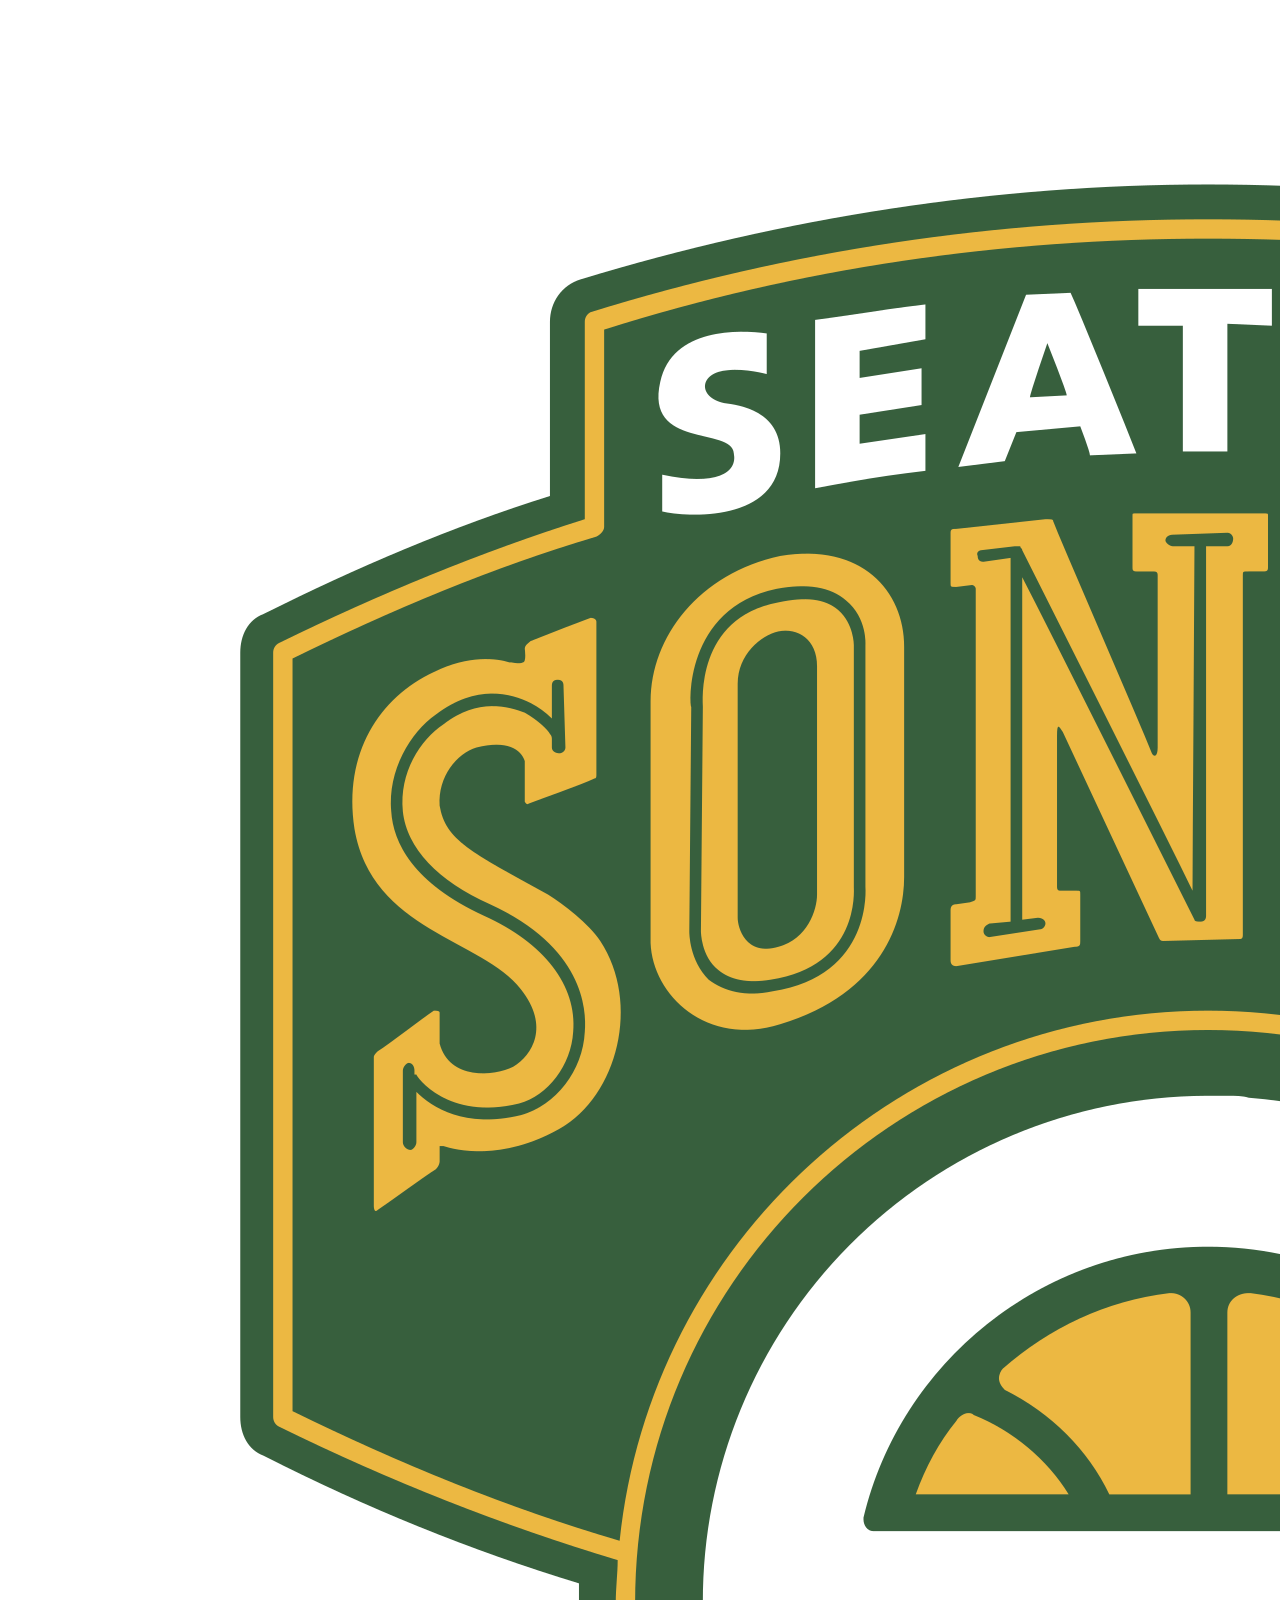
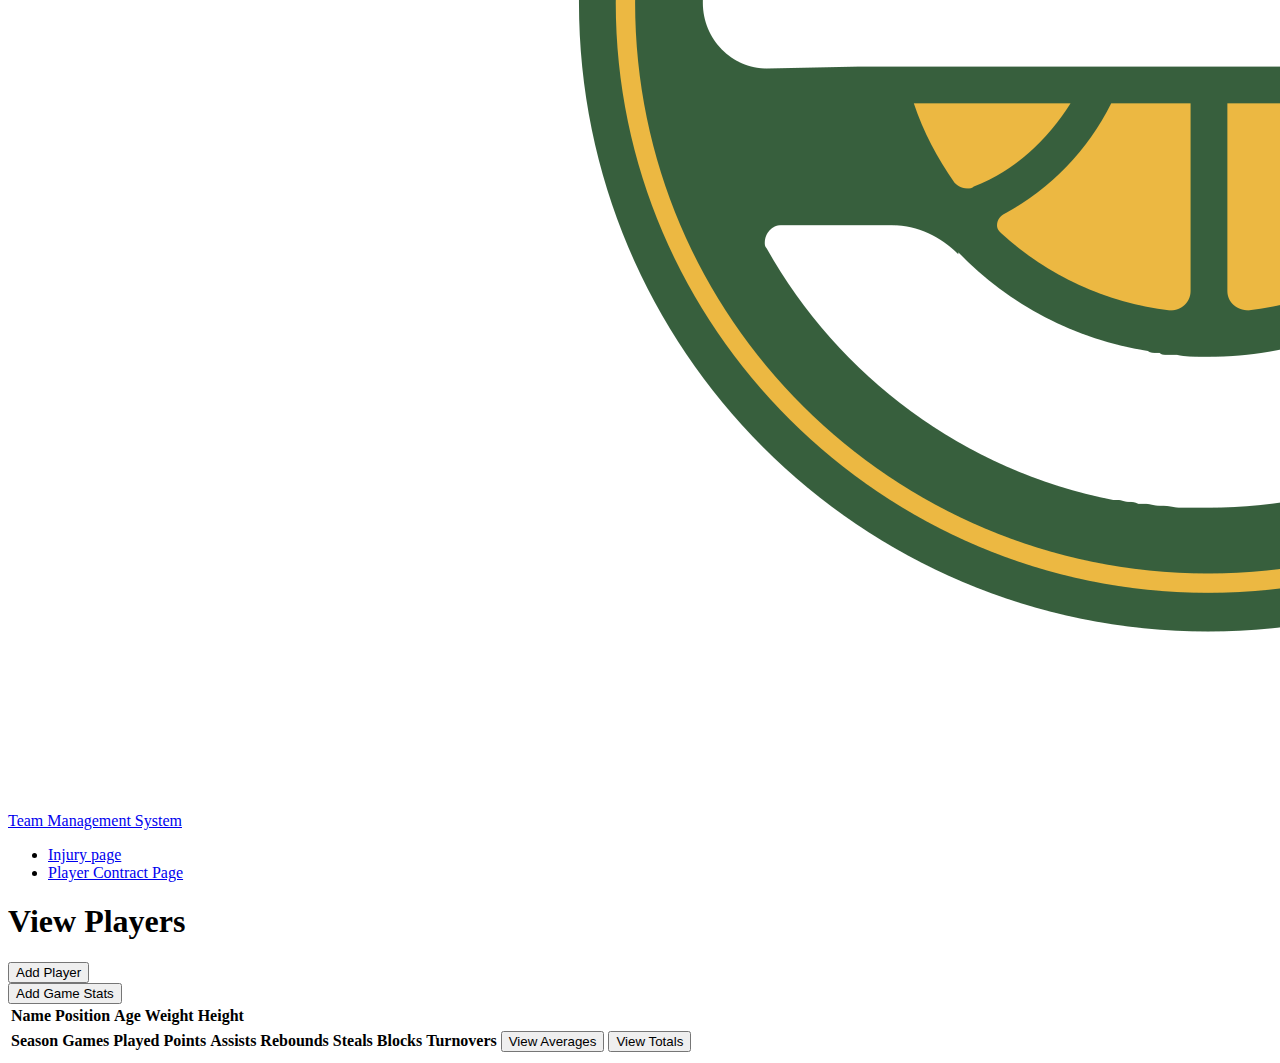
<file: SimpleWebsiteAndAPI/index.html>
﻿<!DOCTYPE html>
<html>
<head>
    <meta charset="utf-8" />
    <title>Players Page</title>
    <link rel="import" href="includes/head.html">
</head>
<body>
    <header>

        <nav class="navbar navbar-inverse">
            <a href="#" class="navbar-brand"><img class="logo" src="images/logo.png" alt="Alternate Text" /></a>
            <div class="navbar-header">
                <a class="navbar-brand" href="index.html">Team Management System</a>
            </div>
            <ul class="nav navbar-nav">
                <li><a href="injuries.html">Injury page</a></li>
                <li><a href="contract.html">Player Contract Page</a></li>
            </ul>

        </nav>

    </header>
    <h1>View Players</h1>
    <div class="container">

    </div>
    <div class="container">
        <div class="row">
            <div class="col-lg-6">
                <div id="add-player">
                    <button id="add-player-button" class="btn">Add Player</button>
                    <button id="hide-add-player-button" class="btn" style="display:none;">Hide</button>
                    <form id="add-player-form" style="display:none;">
                        <div class="form-row">
                            <div class="form-group col-md-8">
                                <label>Name</label>
                                <input class="form-control" type="text" id="player-name" placeholder="John Smith" />
                            </div>
                            <div class="form-group col-md-4">
                                <label>Position</label>
                                <select class="form-control" id="player-position">
                                    <option>Guard</option>
                                    <option>Forward</option>
                                    <option>Center</option>
                                </select>
                            </div>
                        </div>

                        <div class="form-group col-md-8">
                            <label>Date of Birth</label>
                            <input class="form-control" type="date" id="player-dob">
                        </div>

                        <div class="form-row">
                            <div class="form-group col-md-6">
                                <label>Height (inches)</label>
                                <input class="form-control" type="number" id="player-height">
                            </div>
                            <div class="form-group col-md-6">
                                <label>Weight (pounds)</label>
                                <input class="form-control" type="number" id="player-weight">
                            </div>
                        </div>

                        <div class="form-group col-md-6">
                            <button id="submit-player-button" type="button" class="btn">Submit Player</button>
                        </div>
                    </form>
                </div>
            </div>
            <div class="col-lg-6">
                <div id="add-stats">
                    <button id="add-game-stats-button" class="btn">Add Game Stats</button>
                    <button id="hide-game-stats-button" class="btn" style="display:none;">Hide</button>
                    <form id="add-game-stats-form" style="display:none;">
                        <div class="form-group col-md-6">
                            <label>Select Player</label>
                            <select class="form-control" id="player-select">
                                <option>Select</option>
                            </select>
                        </div>
                        <div class="form-group col-md-6">
                            <label>Year</label>
                            <input class="form-control" type="text" id="stats-year-input">
                        </div>
                        <div class="form-group col-md-4">
                            <label>Points</label>
                            <input class="form-control" type="text" id="stats-points-input">
                        </div>
                        <div class="form-group col-md-4">
                            <label>Rebounds</label>
                            <input class="form-control" type="text" id="stats-rebounds-input">
                        </div>
                        <div class="form-group col-md-4">
                            <label>Assists</label>
                            <input class="form-control" type="text" id="stats-assists-input">
                        </div>
                        <div class="form-group col-md-4">
                            <label>Steals</label>
                            <input class="form-control" type="text" id="stats-steals-input">
                        </div>
                        <div class="form-group col-md-4">
                            <label>Blocks</label>
                            <input class="form-control" type="text" id="stats-blocks-input">
                        </div>
                        <div class="form-group col-md-4">
                            <label>Turnovers</label>
                            <input class="form-control" type="text" id="stats-turnovers-input">
                        </div>
                        <div class="form-group col-md-6">
                            <button id="submit-game-stats-button" type="button" class="btn">Submit Game Stats</button>
                        </div>
                        <div class="form-row" id="formError">
                            <div class="alert alert-danger">
                                <strong>Danger!</strong> You must submit valid player information!
                            </div>
                        </div>
                    </form>
                </div>
            </div>
        </div>
        <div class="row">
            <div class="col-lg-6">

                <table id="player-table" class="table">
                    <thead class="thead-dark">
                        <tr>
                            <th>Name</th>
                            <th>Position</th>
                            <th>Age</th>
                            <th>Weight</th>
                            <th>Height</th>
                        </tr>
                    </thead>
                    <tbody id="bodyAllPlayers"></tbody>
                </table>
            </div>
            <div class="col-lg-6 stats">
                <table id="stats-table" class="table">
                    <thead class="thead-dark">
                        <tr id="stats-head">
                            <th>Season</th>
                            <th>Games Played</th>
                            <th>Points</th>
                            <th>Assists</th>
                            <th>Rebounds</th>
                            <th>Steals</th>
                            <th>Blocks</th>
                            <th>Turnovers</th>
                            <th><button class="averages-button btn">View Averages</button></th>
                            <th><button class="totals-button btn">View Totals</button></th>
                        </tr>
                    </thead>
                    <tbody id="bodyStats"></tbody>
                </table>
            </div>
        </div>
    </div>
    <script>
        //load players into main table
        function getAllPlayers() {
            service("getAllPlayers", "{}", function (data) {
                var d = "";
                $.each(data, function (index, value) {

                    var regEx = /\d+/g;
                    var dob = new Date(parseInt(value.dob.match(regEx)));
                    var today = new Date();
                    var diff = today - dob;
                    var age = parseInt((diff / 1000 / 60 / 60 / 24) / 365);

                    d += '<tr id=player' + value.playerID + '><td>' + value.name + '</td>';
                    d += '<td>' + value.position + '</td>';
                    d += '<td>' + age + '</td>';
                    d += '<td>' + value.weight + '</td>';
                    d += '<td>' + value.height + '</td>';
                    d += '<td><button class="stats-button btn" onclick=getPlayerStats(' + value.playerID + ')>View Stats</button></td>';
                    d += '<td><button class="remove-button btn" onclick=removePlayer(\'' + value.name.split(' ')[0] + '\',\'' + value.name.split(' ')[1] + '\',' + value.playerID + ')>Remove Player</button></td>';
                    d += '</tr>';

                });
                $("#bodyAllPlayers").html(d);

            }, function () { console.log("fail") });


        }
        //get stats of a single player
        function getPlayerStats(id) {
            console.log('hey' + id);

            service("getPlayerStats", "{id: " + id + "}", function (data) {

                var d = "";
                $.each(data, function (index, value) {

                    d += '<tr>';
                    d += '<td> ' + value.season + '</td >';
                    d += '<td> ' + value.gamesPlayed + '</td >';
                    d += '<td> ' + value.points + '</td >';
                    d += '<td> ' + value.assists + '</td >';
                    d += '<td> ' + value.rebounds + '</td >';
                    d += '<td> ' + value.steals + '</td >';
                    d += '<td> ' + value.blocks + '</td >';
                    d += '<td> ' + value.turnovers + '</td >';

                    d += '</tr > ';


                });
                $("#bodyStats").html(d);
                $(".stats").css("display", "inline-block");
                $(".totals-button").css("display", "none");
                $(".averages-button").css("display", "inline");
                $(".averages-button").attr('onclick', 'getPlayerAverages(' + id + ')');

            }, function () { console.log("fail") });
        }
        //get stat averages of a single player
        function getPlayerAverages(id) {
            service("getPlayerAverages", "{id: " + id + "}", function (data) {

                var d = "";
                $.each(data, function (index, value) {

                    d += '<tr>';
                    d += '<td> ' + value.season + '</td >';
                    d += '<td> ' + value.gamesPlayed + '</td >';
                    d += '<td> ' + value.points.toFixed(2) + '</td >';
                    d += '<td> ' + value.assists.toFixed(2) + '</td >';
                    d += '<td> ' + value.rebounds.toFixed(2) + '</td >';
                    d += '<td> ' + value.steals.toFixed(2) + '</td >';
                    d += '<td> ' + value.blocks.toFixed(2) + '</td >';
                    d += '<td> ' + value.turnovers.toFixed(2) + '</td >';
                    d += '</tr> ';


                });
                $("#bodyStats").html(d);
                $(".stats").css("display", "inline-block");
                $(".averages-button").css("display", "none");
                $(".totals-button").css("display", "inline");
                $(".totals-button").attr('onclick', 'getPlayerStats(' + id + ')');

            }, function () { console.log("fail") });
        }

        //remove a player
        function removePlayer(first, last, id) {
            if (confirm("Deleting player: " + first + " " + last)) {
                service("deletePlayer", "{id: " + id + "}", function (data) {
                    getAllPlayers();
                }), function () { console.log("failed to delete player") };
            }
        }
        //appear and hide mechanism for add player form
        $("#add-player-button").click(function () {
            $("#hide-add-player-button").css("display", "block");
            $(this).css("display", "none");
            $("#add-player-form").css("display", "block");
        });
        $("#hide-add-player-button").click(function () {
            $("#add-player-button").css("display", "block");
            $(this).css("display", "none");
            $("#add-player-form").css("display", "none");
        });

        //appear and hide mechanism for add game stats form
        $("#add-game-stats-button").click(function () {
            $("#hide-game-stats-button").css("display", "block");
            $(this).css("display", "none");
            $("#add-game-stats-form").css("display", "block");
        });
        $("#hide-game-stats-button").click(function () {
            $("#add-game-stats-button").css("display", "block");
            $(this).css("display", "none");
            $("#add-game-stats-form").css("display", "none");
        });

        //submit a player
        $("#submit-player-button").click(function () {
            //Player name
            var name = $("form #player-name").val();
            console.log(name);
            //if name field is empty
            if (name.length == 0) alert("Please enter the name of the player");

            //Player position
            var position = $("form #player-position").val();

            //Player dob
            var dob = $("form #player-dob").val();

            //Player height
            var height = $("form #player-height").val();
            //if height is negative
            if (height < 0) alert("Please enter a valid height");

            //Player weight
            var weight = $("form #player-weight").val();
            if (weight < 0) alert("Please enter a valid weight");

            service("addPlayer", "{name: '" + name + "', position: '" + position + "', dob: '" + dob + "', height: " + height + ", weight: " + weight + "}",
                function (data) {
                    console.log("Player successfully added");
                    getAllPlayers();
                    $("#hide-add-player-button").trigger("click");
                }, function () {
                    console.log("failed to add player");
                }
            );

        });

        $("#submit-game-stats-button").click(function () {
            var flag = true;

            var name = $("#player-select").val();
            if (name == "Select") flag = false;
            var season = $("#stats-year-input").val();
            if (season == "") flag = false;
            var points = $("#stats-points-input").val();
            if (points == "") points = "0";
            var assists = $("#stats-assists-input").val();
            if (assists == "") assists = "0";
            var rebounds = $("#stats-rebounds-input").val();
            if (rebounds == "") rebounds = "0";
            var steals = $("#stats-steals-input").val();
            if (steals == "") steals = "0";
            var blocks = $("#stats-blocks-input").val();
            if (blocks == "") blocks = "0";
            var turnovers = $("#stats-turnovers-input").val();
            if (turnovers == "") turnovers = "0";

            if (flag) {
                hideError();
                service("addGameStats", "{name: '" + name + "', year: " + season + ", points: " + points + ", assists: " + assists + ", rebounds: " + rebounds + ", steals: " + steals + ", blocks: " + blocks + ", turnovers: " + turnovers + "}",
                    function (data) {
                        console.log("Game successfully added");
                        getAllPlayers();
                        $("#hide-game-stats-button").trigger("click");
                    }, function () {
                        console.log("failed to add game");
                    }
                );
            } else {
                displayError();
            }
        });

        function displayError() {
            $("#formError").css("display", "block");
        }

        function hideError() {
            $("#formError").css("display", "none");
        }

        //add player names to player select in add game stats
        function addPlayerNames(element) {
            service("getAllPlayers", "{}",
                function (data) {
                    console.log(data);
                    var d = '';
                    $.each(data, function (index, value) {

                        d += '<option id="' + value.playerId + '">' + value.name + '</option>';
                    });
                    $(element).append(d);
                }, function () {

                }
            );
        }

        addPlayerNames("#player-select");
        getAllPlayers();
        hideError();

    </script>
</body>
</html>
</file>
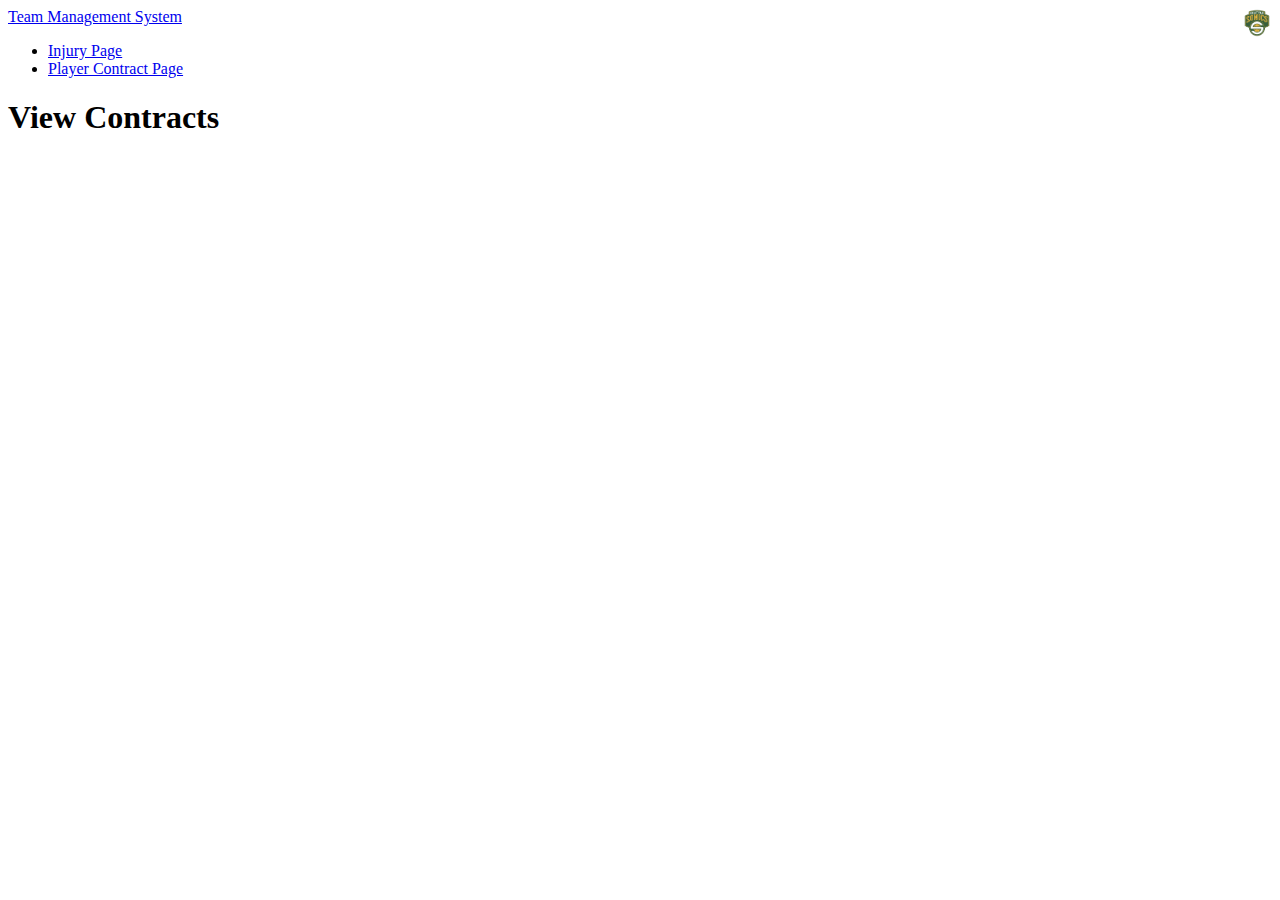
<file: SimpleWebsiteAndAPI/contract.html>
﻿<!DOCTYPE html>
<html>
<head>
    <meta charset="utf-8" />
    <title>Player Contract</title>
    <link rel="import" href="includes/head.html">
    <link rel="stylesheet" type="text/css" href="includes/Style.css">
</head>
<body>
    <header>
        <nav class="navbar navbar-inverse">
            <a href="#" class="navbar-brand"><img class="logo" src="images/logo.png" alt="Alternate Text" /></a>
            <div class="navbar-header">
                <a class="navbar-brand" href="index.html">Team Management System</a>
            </div>
            <ul class="nav navbar-nav">
                <li><a href="injuries.html">Injury Page</a></li>
                <li><a href="contract.html">Player Contract Page</a></li>
            </ul>
        </nav>
    </header>
    <h1>View Contracts</h1>
    <div class="container">
        <div class="row">
            <div class="col-md-6" id="playerContracts"></div>
            <div class="col-md-6" id="addPlayerContractYear" style="display:none">
                <form>
                    <div class="form-row">
                        <div class="form-group col-md-6">
                            <label>Salary</label>
                            <input class="form-control" type="text" id="player-salary" placeholder="2000000" />
                        </div>
                        <div class="form-group col-md-6">
                            <label>Bonus</label>
                            <input class="form-control" type="text" id="player-bonus" placeholder="0" />
                        </div>
                    </div>
                    <div class="form-row">
                        <div class="form-group col-md-2" id="submitContractButton"></div>
                        <div class="form-group col-md-1"></div>
                        <div class="form-group col-md-2" id="cancelContractButton"></div>
                    </div>
                    <div class="form-row" id="formError">
                        <div class="alert alert-danger">
                            <strong>Danger!</strong> You must submit a valid bonus and salary!
                        </div>
                    </div>
                </form>
            </div>
        </div>
    </div>
    <script>
        function getAllPlayerContract() {
            service("getAllContracts", "{}", function (data) {
                console.log(data);
                var d = "";
                $.each(data.Contracts, function (index, value) {
                    var nextYear = 2019;
                    d += "<div class = 'row'>";
                    d += "<h3>" + value.Name + "</h3>";
                    d += '<table class="table" style="max-width:800px;">';
                    d += "<thead class='thead-dark'>";
                    d += "<tr>";
                    d += "<th>Year</th><th>Salary</th><th>Bonus</th>";
                    d += "</tr>";
                    d += "</thead>";
                    d += "<tbody>";
                    $.each(value.Year, function (year, yearValue) {
                        d += "<tr>";
                        d += "<td class = 'col-md-4'>" + yearValue.year + "</td>";
                        d += "<td class = 'col-md-4'>$" + formatNumber(yearValue.salary) + "</td>";
                        d += "<td class = 'col-md-4'>$" + formatNumber(yearValue.bonus) + "</td>";
                        d += "</tr>";
                        nextYear = yearValue.year + 1;
                    });
                    d += "</tbody>";
                    d += "</table>";
                    d += "<button class = 'btn' onclick = 'addContractYear(" + value.ID + ", " + nextYear + ")'>Add Year</button>";
                    d += "</div>";
                    d += "<br><br>";
                    console.log(value);
                });
                $("#playerContracts").html(d);
            }, function () { console.log("fail") });
        }

        function addContractYear(id, nextYear) {
            $("#formError").css("display", "none");
            $("#addPlayerContractYear").css("display", "block");
            var d = "<button class = 'btn' type = 'button' onclick = 'addContractToDB(" + id + ", " + nextYear + ")'>Add Year</button>";
            $("#submitContractButton").html(d);
            var e = "<button class = 'btn' type = 'button' onclick = 'cancelAddition()'>Cancel</button>";
            $("#cancelContractButton").html(e);
        }

        function addContractToDB(id, year) {
            var salary = $("#player-salary").val();
            var bonus = $("#player-bonus").val();
            if (salary < 0 || salary > 2147483647 || bonus < 0 || bonus > 2147483647) {
                displayError();
            }
            if (salary !== '' && bonus !== '') { 
                console.log(salary);
                service("addContractYear", "{year: '" + year + "', salary: '" + salary + "', bonus: '" + bonus + "', id: '" + id + "'}", function (data) {
                    console.log(data);
                    $("#addPlayerContractYear").css("display", "none");
                    getAllPlayerContract();
                });
            } else {
                displayError();
            }
        }

        function displayError() {
            $("#formError").css("display", "block");
        }

        function cancelAddition() {
            $("#addPlayerContractYear").css("display", "none");
        }

        function formatNumber(num) {
            return num.toString().replace(/(\d)(?=(\d{3})+(?!\d))/g, '$1,')
        }

        function showDetails(id) {
            alert("You selected id: " + id);
        }


        $("#addContractButton").click(function () {
            $(this).css("display", "none");
            $("#addContractForm").css("display", "block");
        });

        getAllPlayerContract()

    </script>
</body>
</html>
</file>
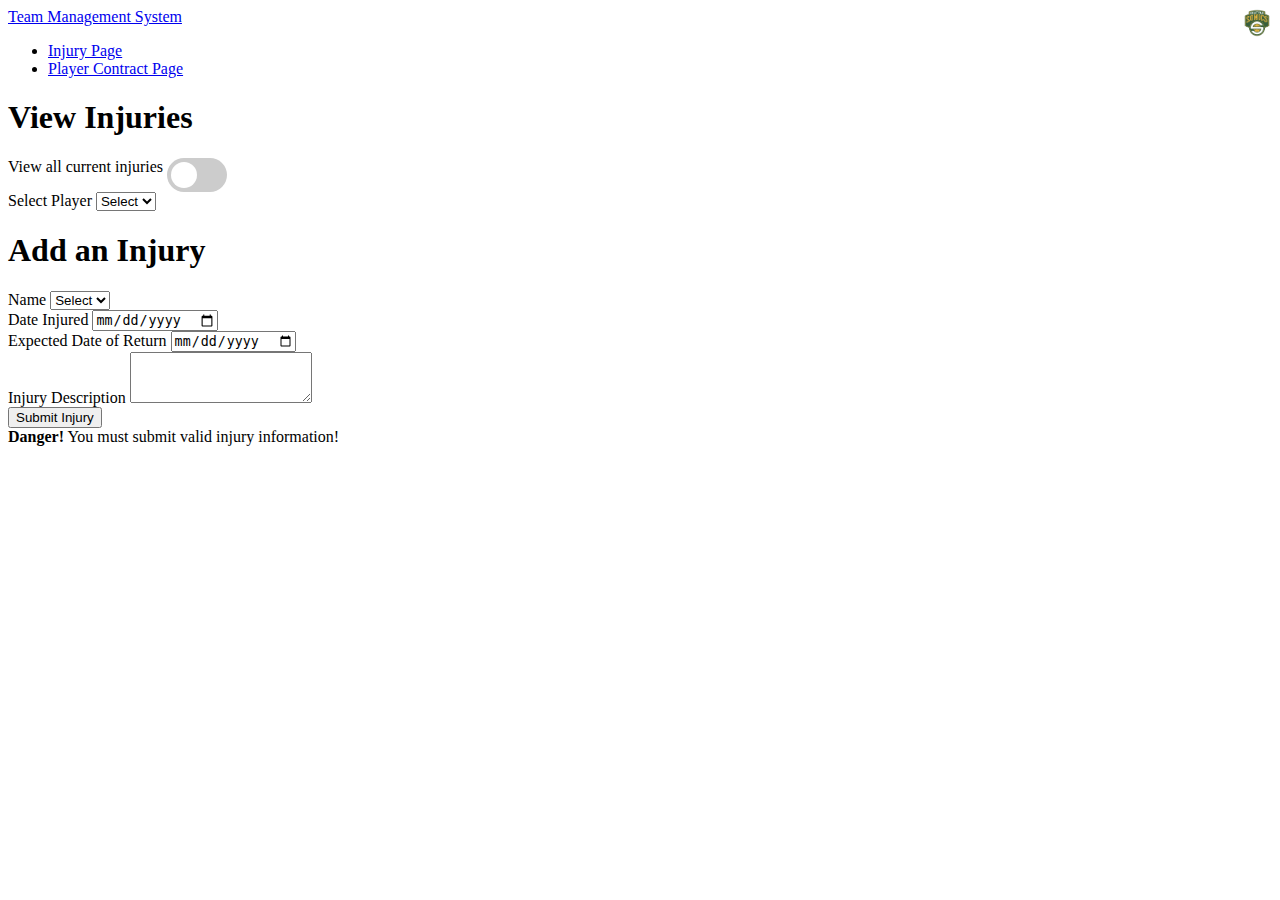
<file: SimpleWebsiteAndAPI/injuries.html>
﻿<!DOCTYPE html>
<html>
<head>
    <meta charset="utf-8" />
    <title>Injuries Page</title>
    <link rel="import" href="includes/head.html">
    <link rel="stylesheet" type="text/css" href="includes/Style.css">
</head>
<body>
    <header>
        <nav class="navbar navbar-inverse">
            <a href="#" class="navbar-brand"><img class="logo" src="images/logo.png" alt="Alternate Text" /></a>
            <div class="navbar-header">
                <a class="navbar-brand" href="index.html">Team Management System</a>
            </div>
            <ul class="nav navbar-nav">
                <li><a href="injuries.html">Injury Page</a></li>
                <li><a href="contract.html">Player Contract Page</a></li>
            </ul>
        </nav>
    </header>
    <h1>View Injuries</h1>

    <div class="container">
        <div class="row">
            <div class="col-lg-6">
                <span>View all current injuries</span>
                <label class="switch">
                    <input id="injury-switch" type="checkbox" />
                    <span class="slider round"></span>
                </label>

                <form id="select-player">
                    <div class="form-group">
                        <label>Select Player</label>
                        <select class="form-control" id="player-select">
                            <option>Select</option>
                        </select>
                    </div>
                </form>

                <div id="all-injuries" style="display:none;">
                    <table class="table" style="max-width:800px;">
                        <thead class="thead-dark">
                            <tr>
                                <th>Name</th>
                                <th>Injury Date</th>
                                <th>Injury Description</th>
                                <th>Estimated Return</th>
                            </tr>
                        </thead>
                        <tbody id="bodyAllInjuries"></tbody>
                    </table>
                </div>


                <div id="player-injuries" style="display:none;">
                    <table class="table" style="max-width:800px;">
                        <thead class="thead-dark">
                            <tr>
                                <th>Injury Date</th>
                                <th>Injury Return</th>
                                <th>Injury Description</th>
                            </tr>
                        </thead>
                        <tbody id="bodyAllPlayerInjuries"></tbody>
                    </table>
                </div>
            </div>
            <div class="col-lg-6">
                <h1>Add an Injury</h1>
                <form>
                    <div class="form-group col-md-12">
                        <label>Name</label>
                        <select class="form-control" id="add-injury-name-select"><option>Select</option></select>
                    </div>
                    <div class="form-group col-md-6">
                        <label>Date Injured</label>
                        <input class="form-control" type="date" id="date-injured-input">
                    </div>
                    <div class="form-group col-md-6">
                        <label>Expected Date of Return</label>
                        <input class="form-control" type="date" id="date-return-input">
                    </div>
                    <div class="form-group col-md-12">
                        <label for="exampleFormControlTextarea1">Injury Description</label>
                        <textarea class="form-control" id="injury-desc-input" rows="3"></textarea>
                    </div>
                    <div class="form-group col-md-6">
                        <button id="submit-injury-button" type ="button"class="btn">Submit Injury</button>
                    </div>
                    <div class="form-row" id="formError">
                        <div class="alert alert-danger">
                            <strong>Danger!</strong> You must submit valid injury information!
                        </div>
                    </div>
                </form>
            </div>
        </div>
       </div>
    <script>
        function getCurrentInjuries() {

            service("getCurrentInjuries", "{}", function (data) {
                console.log(data);
                var d = "";
                $.each(data, function (index, value) {
                    var regEx = /\d+/g;
                    var dI = new Date(parseInt(value.dateInjured.match(regEx)));
                    var dateInjuredString = (dI.getMonth() + 1) + '-' + dI.getDate() + '-' + dI.getFullYear();
                    var dR = new Date(parseInt(value.returnDate.match(regEx)));
                    var dateReturnString = (dR.getMonth() + 1) + '-' + dR.getDate() + '-' + dR.getFullYear();

                    d += '<tr>'
                    d += '<td>' + value.name + '</td>';
                    d += '<td>' + dateInjuredString + '</td>';
                    d += '<td>' + dateReturnString + '</td>';
                    d += '<td>' + value.injuryDescription + '</td>';
                    d += '</tr>';
                });
                $("#bodyAllInjuries").html(d);
            }, function () { console.log("fail") });

        }

        function addPlayerNames(element) {
            service("getAllPlayers", "{}",
                function (data) {
                    console.log(data);
                    var d = '';
                    $.each(data, function (index, value) {

                        d += '<option id="' + value.playerId + '">' + value.name + '</option>';
                    });
                    $(element).append(d);
                }, function () {

                }
            );
        }

        $("#player-select").change(function () {
            var name = $("#player-select").val();
            service("getPlayerInjuries", "{name: '" + name + "'}",
                function (data) {
                    console.log(data);
                    var d = '';
                    $.each(data, function (index, value) {
                        var regEx = /\d+/g;
                        var dI = new Date(parseInt(value.dateInjured.match(regEx)));
                        var dateInjuredString = (dI.getMonth() + 1) + '-' + dI.getDate() + '-' + dI.getFullYear();
                        var dR = new Date(parseInt(value.returnDate.match(regEx)));
                        var dateReturnString = (dR.getMonth() + 1) + '-' + dR.getDate() + '-' + dR.getFullYear();

                        d += '<tr>'
                        d += '<td>' + dateInjuredString + '</td>';
                        d += '<td>' + dateReturnString + '</td>';
                        d += '<td>' + value.injuryDescription + '</td>';
                        d += '</tr>';
                    });
                    $("#bodyAllPlayerInjuries").html(d);
                }, function () {
                    console.log("player injury retrieve failed");
                }
            );

            $("#player-injuries").css("display", "block");
        });


        $("#injury-switch").change(function () {
            if (this.checked) {
                $("#player-injuries").css("display", "none");
                $("#all-injuries").css("display", "block");
                $("#select-player").css("display", "none");
            } else {
                $("#all-injuries").css("display", "none");
                $("#select-player").css("display", "block");
            }
        });
        function showDetails(id) {
            alert("You selected id: " + id);
        }

        $("#submit-injury-button").click(function () {
            var name = $("#add-injury-name-select").val();
            var injuryDesc = $("#injury-desc-input").val();
            var injuryDate = $("#date-injured-input").val();
            var returnDate = $("#date-return-input").val();

            if (name == "" || injuryDesc == "" || injuryDate == "" || returnDate == "") {
                displayError();
            } else {
                hideError();
                service("addInjury", "{name: '" + name + "', injuryDesc: '" + injuryDesc + "', dateInjured: '" + injuryDate + "', returnDate: '" + returnDate + "'}",
                    function (data) {
                
                    }, function () {
                        console.log("Add injury fail");
                    })
            }
        });

        getCurrentInjuries();
        addPlayerNames("#player-select");
        addPlayerNames("#add-injury-name-select");
        hideError();


        function hideError() {
            $("#formError").css("display", "none");
        }
        function displayError() {
            $("#formError").css("display", "block");
        }
    </script>
</body>
</html>
</file>
<file: SimpleWebsiteAndAPI/includes/Style.css>
﻿/* The switch - the box around the slider */
.switch {
    position: relative;
    display: inline-block;
    width: 60px;
    height: 34px;
}

    /* Hide default HTML checkbox */
    .switch input {
        opacity: 0;
        width: 0;
        height: 0;
    }

/* The slider */
.slider {
    position: absolute;
    cursor: pointer;
    top: 0;
    left: 0;
    right: 0;
    bottom: 0;
    background-color: #ccc;
    -webkit-transition: .4s;
    transition: .4s;
}

    .slider:before {
        position: absolute;
        content: "";
        height: 26px;
        width: 26px;
        left: 4px;
        bottom: 4px;
        background-color: white;
        -webkit-transition: .4s;
        transition: .4s;
    }

input:checked + .slider {
    background-color: #2196F3;
}

input:focus + .slider {
    box-shadow: 0 0 1px #2196F3;
}

input:checked + .slider:before {
    -webkit-transform: translateX(26px);
    -ms-transform: translateX(26px);
    transform: translateX(26px);
}

/* Rounded sliders */
.slider.round {
    border-radius: 34px;
}

.slider.round:before {
    border-radius: 50%;
}

.stats{
    display:none;
}

.container{
    width:95% !important;
}

.totals-button{
    display:none;
}

/*add player styling (index.html)*/
#add-player{
    max-width:500px;
}

.logo{
    height:30px;
    width: 30px;
    float:right;
}
</file>
